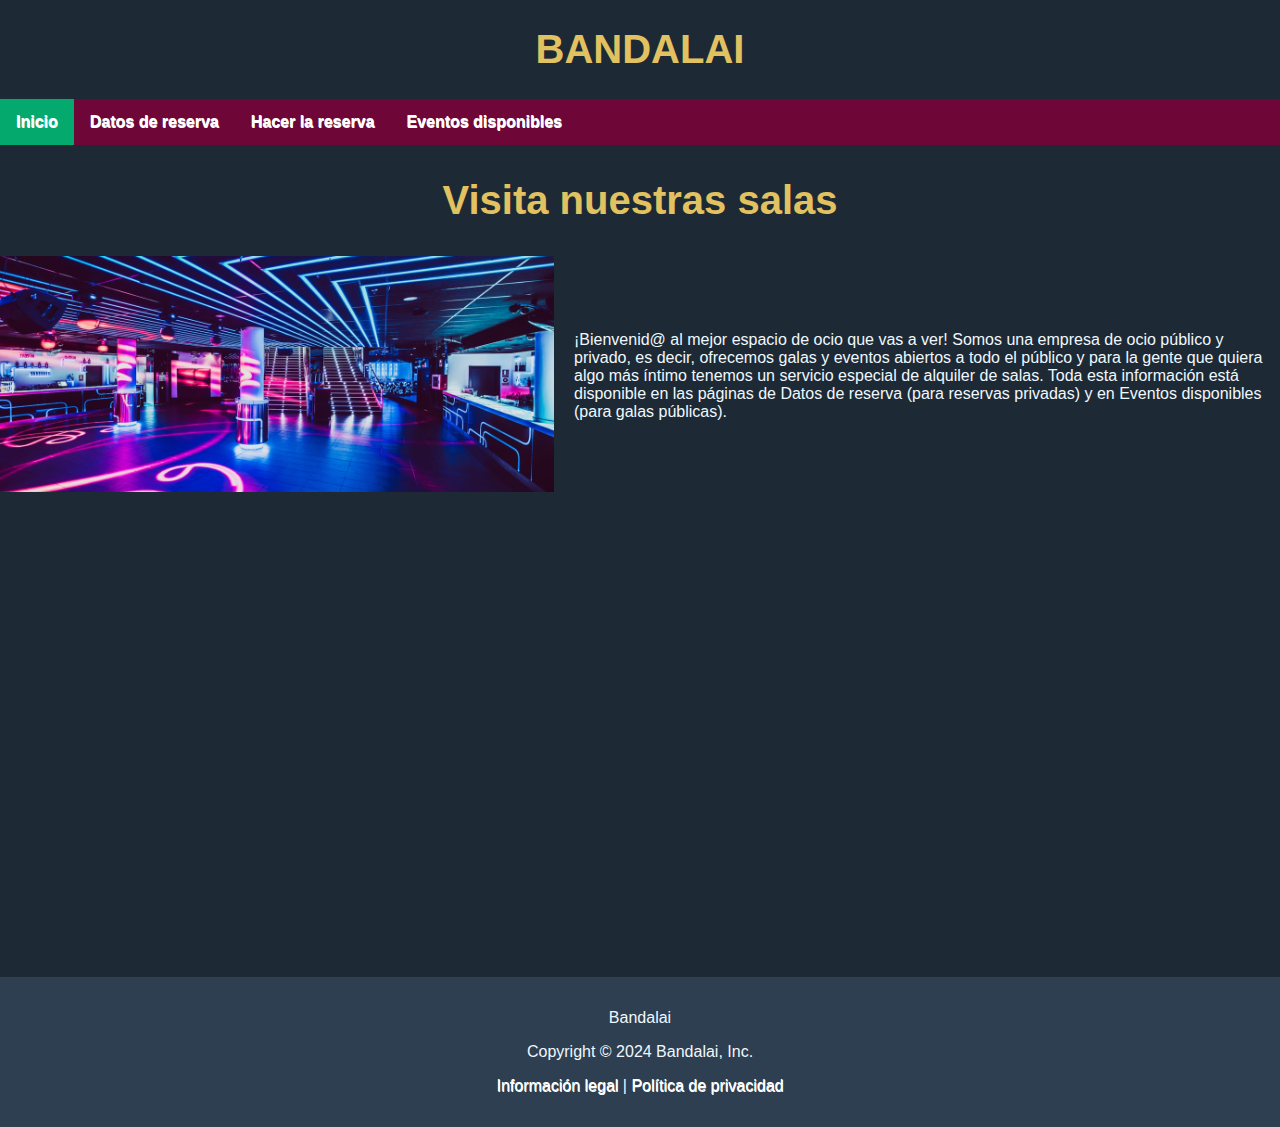
<file: index.html>
<!DOCTYPE html>
<html lang="en">
<head>
    <meta charset="UTF-8">
    <meta name="viewport" content="width=device-width, initial-scale=1.0">
    <link rel="stylesheet" href="styles/encabezado.css">
    <link rel="stylesheet" href="styles/footer.css">
    <link rel="stylesheet" href="styles/portada.css">
    <title>Página principal</title>
</head>
<body>
    <header>
            <h1>BANDALAI</h1>
            <ul id="links">
                <li><a href="index.html" id="tel" class="inicio"><b>Inicio</b></a></li>
                <li><a href="tablas.html" id="tel"><b>Datos de reserva</b></a></li>
                <li><a href="formulario.html" id="tel"><b>Hacer la reserva</b></a></li>
                <li><a href="eventos.html" id="tel"><b>Eventos disponibles</b></a></li>
            </ul>
        </nav>
    </header>
    <h2>Visita nuestras salas</h2>
    <div id="prueba">
        <div class="prueba1" >
            <img src="/imgs/portada.png" alt="">
        </div>
        <p class="prueba2">¡Bienvenid@ al mejor espacio de ocio que vas a ver! Somos una empresa de ocio público y privado, es decir, ofrecemos galas y eventos abiertos a todo el público y para la gente que quiera algo más íntimo tenemos un servicio especial de alquiler de salas. Toda esta información está disponible en las páginas de Datos de reserva (para reservas privadas) y en Eventos disponibles (para galas públicas).</p>
    </div>
</body>
<footer>
    <div class="footer"> 
        <p id="redes"></p>
        <p id="nombre">Bandalai</p>
        <p id="copy">Copyright © 2024 Bandalai, Inc.</p>
        <p id="politicas"><a href="">Información legal</a> | <a href="">Política de privacidad</a></p>
    </div>
</footer>
</html>
</file>
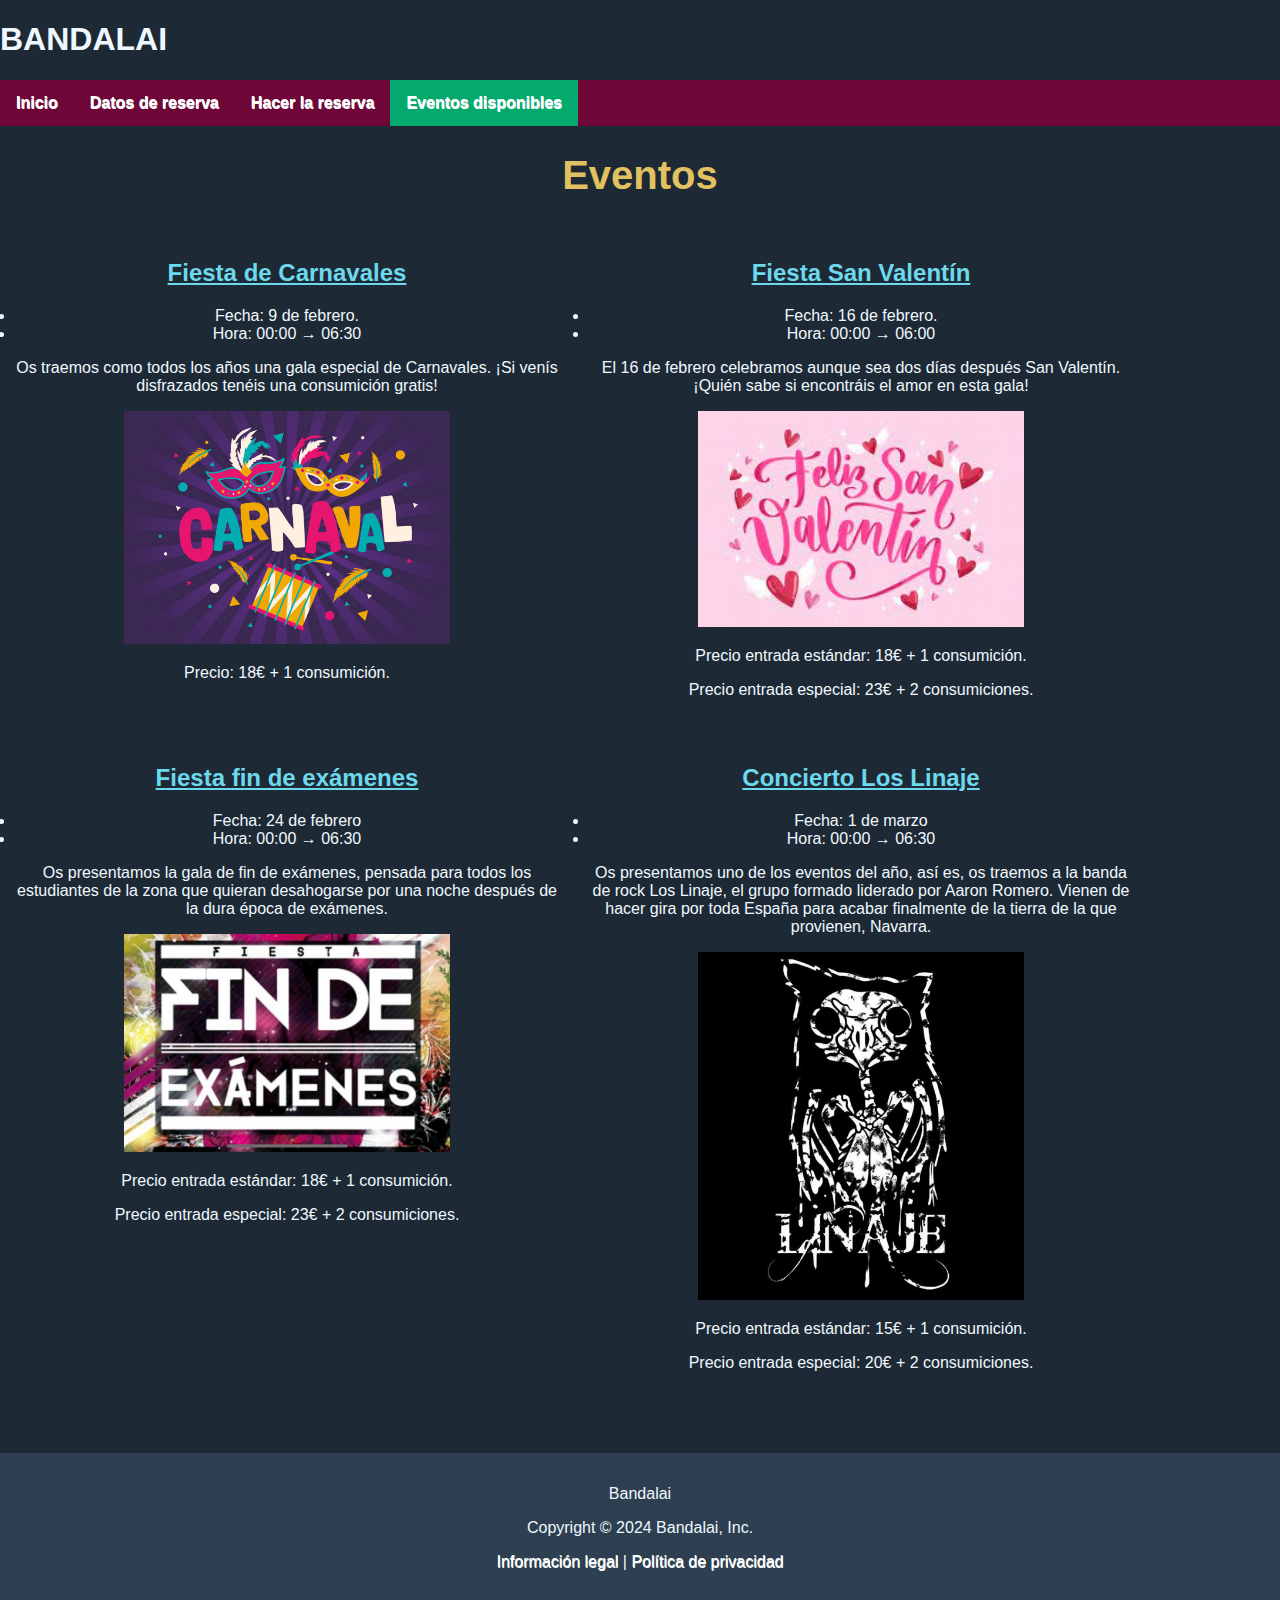
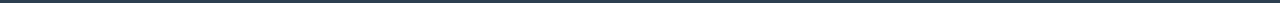
<file: eventos.html>
<!DOCTYPE html>
<html lang="en">
<head>
    <meta charset="UTF-8">
    <meta name="viewport" content="width=device-width, initial-scale=1.0">
    <link rel="stylesheet" href="styles/encabezado.css">
    <link rel="stylesheet" href="styles/eventos.css">
    <link rel="stylesheet" href="styles/footer.css">
    <title>Eventos</title>
</head>
<body>
    <header>
        <h1>BANDALAI</h1>
        <nav>
            <ul id="links">
                <li><a href="index.html" id="tel"><b>Inicio</b></a></li>
                <li><a href="tablas.html" id="tel"><b>Datos de reserva</b></a></li>
                <li><a href="formulario.html" id="tel"><b>Hacer la reserva</b></a></li>
                <li><a href="eventos.html" id="tel" class="inicio"><b>Eventos disponibles</b></a></li>
            </ul>
        </nav>
    </header>
    <div>
        <h1 id="tit">Eventos</h1>
    </div>
    <div class="fila">
        <div class="col">
            <h2>Fiesta de Carnavales</h2>
            <li>Fecha: 9 de febrero.</li>
            <li>Hora: 00:00 &rarr; 06:30</li>
            <p>Os traemos como todos los años una gala especial de Carnavales. ¡Si venís disfrazados tenéis una consumición gratis!</p>
            <p><img src="imgs/carnaval.jpg" alt="Foto"></p>
            <p>Precio: 18€ + 1 consumición.</p>
        </div>
        <div class="col">
            <h2>Fiesta San Valentín</h2>
            <li>Fecha: 16 de febrero.</li>
            <li>Hora: 00:00 &rarr; 06:00</li>
            <p>El 16 de febrero celebramos aunque sea dos días después San Valentín. ¡Quién sabe si encontráis el amor en esta gala!</p>
            <p><img src="imgs/sv.jpg" alt="Foto"></p>
            <p>Precio entrada estándar: 18€ + 1 consumición.</p>
            <p>Precio entrada especial: 23€ + 2 consumiciones.</p>
        </div>
        <div class="col">
            <h2>Fiesta fin de exámenes</h2>
            <li>Fecha: 24 de febrero</li>
            <li>Hora: 00:00 &rarr; 06:30</li>
            <p>Os presentamos la gala de fin de exámenes, pensada para todos los estudiantes de la zona que quieran desahogarse por una noche después de la dura época de exámenes.</p>
            <p><img src="imgs/examenes.png" alt="Foto"></p>
            <p>Precio entrada estándar: 18€ + 1 consumición.</p>
            <p>Precio entrada especial: 23€ + 2 consumiciones.</p>
        </div>
        <div class="col">
            <h2>Concierto Los Linaje</h2>
            <li>Fecha: 1 de marzo</li>
            <li>Hora: 00:00 &rarr; 06:30</li>
            <p>Os presentamos uno de los eventos del año, así es, os traemos a la banda de rock Los Linaje, el grupo formado liderado por Aaron Romero. Vienen de hacer gira por toda España para acabar finalmente de la tierra de la que provienen, Navarra.</p>
            <p><img src="imgs/linaje.PNG" alt="Foto"></p>
            <p>Precio entrada estándar: 15€ + 1 consumición.</p>
            <p>Precio entrada especial: 20€ + 2 consumiciones.</p>
        </div>
    </div>
</body>
<footer>
    <div class="footer"> 
        <p id="redes"></p>
        <p id="nombre">Bandalai</p>
        <p id="copy">Copyright © 2024 Bandalai, Inc.</p>
        <p id="politicas"><a href="">Información legal</a> | <a href="">Política de privacidad</a></p>
    </div>
</footer>
</html>
</file>
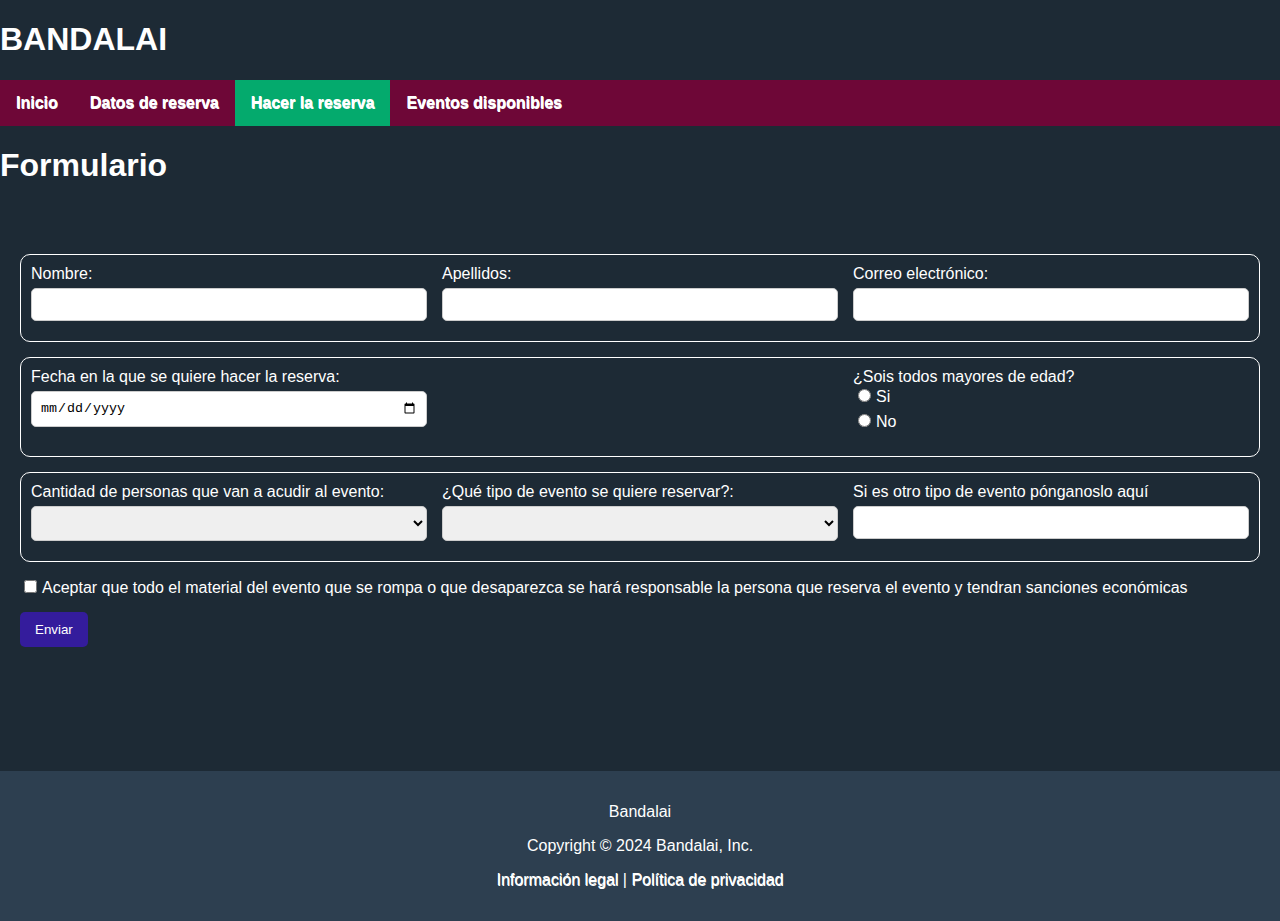
<file: formulario.html>
<!DOCTYPE html>
<html lang="en">
<head>
    <meta charset="UTF-8">
    <meta name="viewport" content="width=device-width, initial-scale=1.0">
    <link rel="stylesheet" href="styles/encabezado.css">
    <link rel="stylesheet" href="styles/footer.css">
    <link rel="stylesheet" href="styles/formulario.css">
    <title>Formulario</title>
</head>
<body>
    <header>
        <h1>BANDALAI</h1>
        <nav>
            <ul id="links">
                <li><a href="index.html" id="tel"><b>Inicio</b></a></li>
                <li><a href="tablas.html" id="tel"><b>Datos de reserva</b></a></li>
                <li><a href="formulario.html" id="tel" class="inicio"><b>Hacer la reserva</b></a></li>
                <li><a href="eventos.html" id="tel"><b>Eventos disponibles</b></a></li>
            </ul>
        </nav>
    </header>
   
    <div>
        <h1>Formulario</h1>
        <form action="formulario.html">
            <div class="container1">
            <div class="A">
                <label for="Nombre">Nombre:</label>
                <input type="text" id="Nombre" name="Nombre" required>
            </div>
            <div class="B">
                <label for="Apellidos">Apellidos:</label>
                <input type="text" id="Apellidos" name="Apellidos" required>
            </div>
            
            <div class="C">
                <label for="Correo">Correo electrónico:</label>
                <input type="email" id="Correo" name="Correo" required>
            </div>
        </div>
        <div class="container2">
            <div>
                <label for="Fecha">Fecha en la que se quiere hacer la reserva:</label>
                <input type="date" id="Fecha" name="Fecha" required>
            </div>
            <div class="containerA2">
                ¿Sois todos mayores de edad?
                <label><input type="radio" name="Edad" value="Si" >Si</label>
                <label><input type="radio" name="Edad" value="No">No</label>
            </div>
        </div>
        <div class="container3">
            <div>
                <label for="Cantidad">Cantidad de personas que van a acudir al evento:</label>
                <select id="Cantidad" name="Cantidad" required>
                    <option value=" "></option>
                    <option value="1-10">1-10</option>
                    <option value="11-20">11-20</option>
                    <option value="21-30">21-30</option>
                    <option value="31-40">31-40</option>
                    <option value="41-50">41-50</option>
                    <option value="51-60">51-60</option>
                    <option value="61-70">61-70</option>
                    <option value="71-80">71-80</option>
                    <option value="81-90">81-90</option>
                    <option value="91-100">91-100</option>
                    <option value="101-110">101-110</option>
                    <option value="111-120">111-150</option>
               </select>
            </div>
            <div>
                <label for="Tipo">¿Qué tipo de evento se quiere reservar?:</label>
                <select id="Tipo" name="Tipo" required>
                    <option value=" "></option>
                    <option value="Cumpleaños">Cumpleaños</option>
                    <option value="Graduacion">Graduación</option>
                    <option value="Conciertos">Conciertos</option>
                    <option value="Aniversario">Aniversario</option>
                    <option value="Bodas">Bodas</option>
                    <option value="Despedidas de soltero\soltera">Despedidas de soltero/soltera</option>
                    <option value="Otro">Otro</option>
                </select>
            </div>
            <div>
                <label for="Otro">Si es otro tipo de evento pónganoslo aquí</label>
                <input type="text" id="Otro" name="Otro">
            </div>
        </div>
            <div>
                <label><input type="checkbox" name="Aceptar" value="Aceptar" required>Aceptar que todo el material del evento que se rompa o que desaparezca se hará responsable la persona que reserva el evento y tendran sanciones económicas</label>
            </div>
            <div>
                <button type="submit">Enviar</button>
            </div>
        </form>
    </div>
</body>
<footer>
    <div class="footer"> 
        <p id="redes"></p>
        <p id="nombre">Bandalai</p>
        <p id="copy">Copyright © 2024 Bandalai, Inc.</p>
        <p id="politicas"><a href="">Información legal</a> | <a href="">Política de privacidad</a></p>
    </div>
</footer>
</html>
</file>
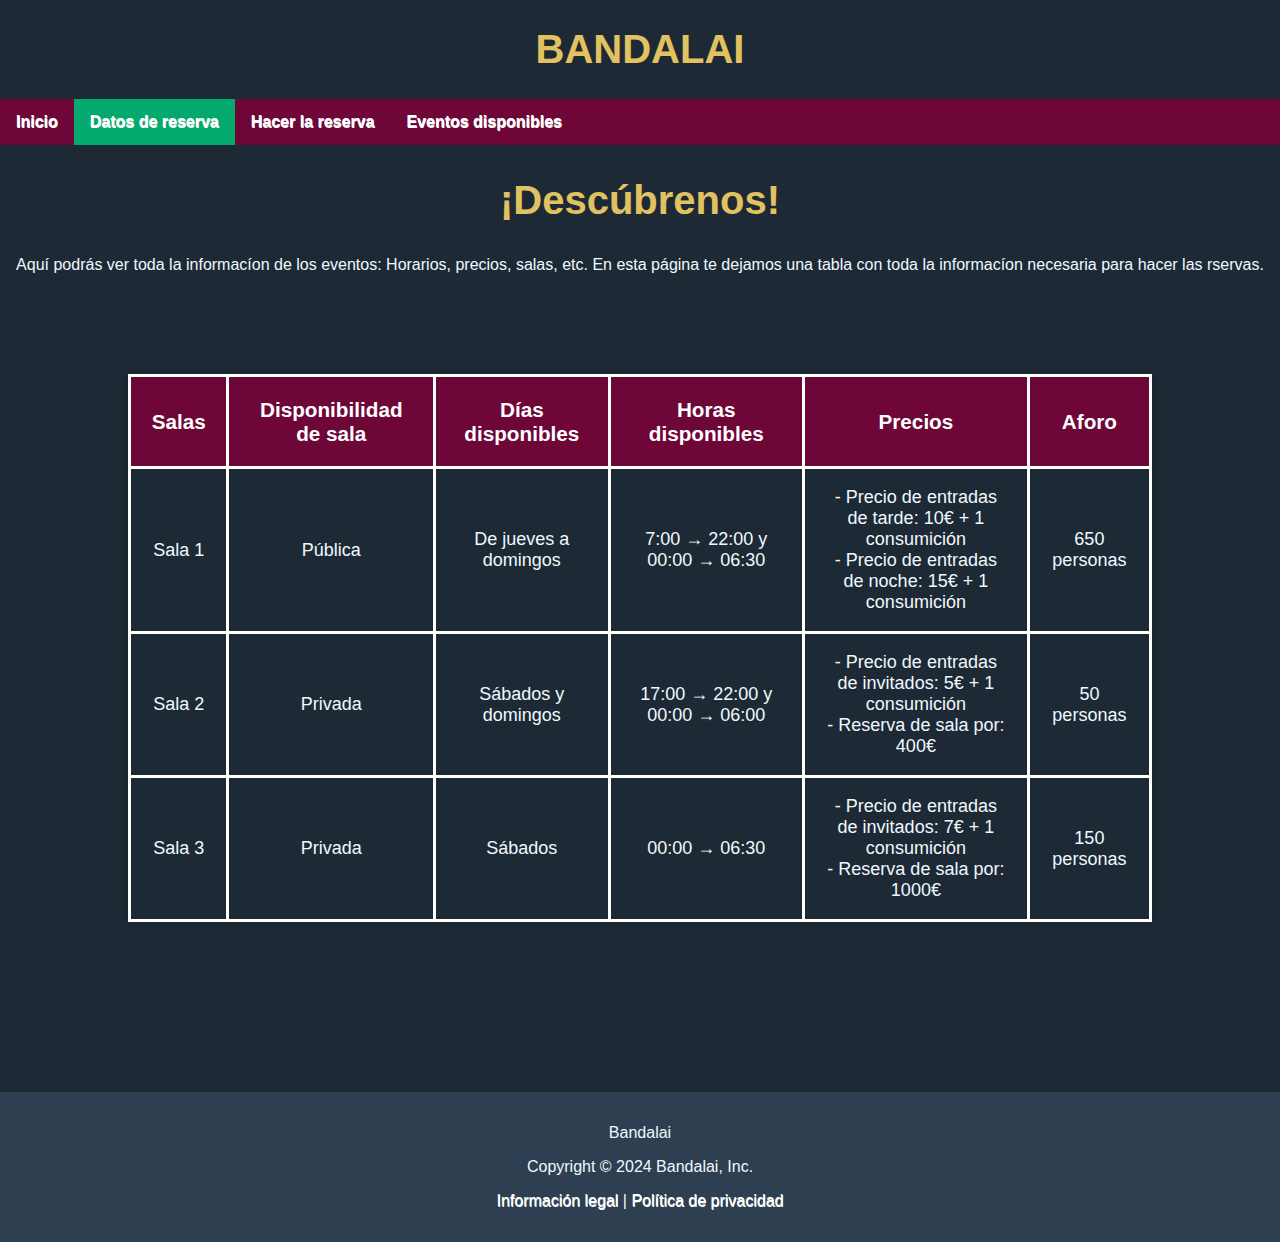
<file: tablas.html>
<!DOCTYPE html>
<html lang="en">
<head>
    <meta charset="UTF-8">
    <meta name="viewport" content="width=device-width, initial-scale=1.0">
    <link rel="stylesheet" href="styles/encabezado.css">
    <link rel="stylesheet" href="styles/tablas.css">
    <link rel="stylesheet" href="styles/footer.css">
    <title>Tablas</title>
</head>
<body>
    <header>
        <h1>BANDALAI</h1>
        <nav>
            <ul id="links">
                <li><a href="index.html" id="tel"><b>Inicio</b></a></li>
                <li><a href="tablas.html" id="tel" class="inicio"><b>Datos de reserva</b></a></li>
                <li><a href="formulario.html" id="tel"><b>Hacer la reserva</b></a></li>
                <li><a href="eventos.html" id="tel"><b>Eventos disponibles</b></a></li>
            </ul>
        </nav>
    </header>
    <div class="div1">
        <h2 id="tit">¡Descúbrenos!</h2>
        <p>Aquí podrás ver  toda la informacíon de los eventos: Horarios, precios, salas, etc. En esta página te dejamos una tabla con toda la informacíon necesaria para hacer las rservas.</p>
    </div>
        <table>
            <thead>
                <tr>
                    <th>Salas</th>
                    <th>Disponibilidad de sala</th>
                    <th>Días disponibles</th>
                    <th>Horas disponibles</th>
                    <th>Precios</th>
                    <th>Aforo</th>
                </tr>
            </thead>
            <tbody>
                <tr>
                    <td data-title="Salas">Sala 1</td>
                    <td data-title="Disponibilidad de sala">Pública</td>
                    <td data-title="Días disponibles">De jueves a domingos</td>
                    <td data-title="Horas disponibles">7:00 &rarr; 22:00 y 00:00 &rarr; 06:30</td>
                    <td data-title="Precios">
                        - Precio de entradas de tarde: 10€ + 1 consumición</br>
                        - Precio de entradas de noche: 15€ + 1 consumición
                    </td>
                    <td data-title="Aforo">650 personas</td>
                </tr>
                <tr>
                    <td data-title="Salas">Sala 2</td>
                    <td data-title="Disponibilidad de sala">Privada</td>
                    <td data-title="Días disponibles">Sábados y domingos</td>
                    <td data-title="Horas disponibles">17:00 &rarr; 22:00 y 00:00 &rarr; 06:00</td>
                    <td data-title="Precios">
                        - Precio de entradas de invitados: 5€ + 1 consumición</br>
                        - Reserva de sala por: 400€
                    </td>
                    <td data-title="Aforo">50 personas</td>
                </tr>
                <tr>
                    <td data-title="Salas">Sala 3</td>
                    <td data-title="Disponibilidad de sala">Privada</td>
                    <td data-title="Días disponibles">Sábados</td>
                    <td data-title="Horas disponibles">00:00 &rarr; 06:30</td>
                    <td data-title="Precios">
                        - Precio de entradas de invitados: 7€ + 1 consumición  </br>
                        - Reserva de sala por: 1000€
                    </td>
                    <td data-title="Aforo">150 personas</td>
                </tr>
            </tbody>
        </table>
    </body>
    <footer>
        <div class="footer"> 
            <p id="redes"></p>
            <p id="nombre">Bandalai</p>
            <p id="copy">Copyright © 2024 Bandalai, Inc.</p>
            <p id="politicas"><a href="">Información legal</a> | <a href="">Política de privacidad</a></p>
        </div>
    </footer>
</html>
</file>
<file: styles/encabezado.css>
/* Este código afecta al body entero de todas las páginas para asignar el tipo de letra, color de fondo y color de la letra */

body {
    background-color: #1d2a35;
    color: antiquewhite;
    font-family: "Red Hat Display",-apple-system,BlinkMacSystemFont,"Segoe UI",Roboto,Oxygen-Sans,Ubuntu,Cantarell,"Helvetica Neue",sans-serif;
}

/* Este código afecta a los elementos del menú, sin decoración de texto, texto alineado al centro, con una separación de 14px arriba y abajo y de 16px a los lados. Los elementos se colocarán a la izquierda y además establece el contenedor de manera flexible.*/

#tel {
    float: left;
    display: flex;
    color: white;
    text-align: center;
    padding: 14px 16px;
    text-decoration: none;
}

/* Establece un color de fondo, no deja margen ni relleno, además de quitar el marcador de la lista desordenada. Establece el elemento como un bloque, cualquier contenido que se extienda más allá del área definida para el elemento se recortará y no será visible para el usuario.*/

#links {
    list-style-type:none;
    display: block;
    margin: 0;
    padding: 0;
    overflow: hidden;
    background-color: #6e0737;    
}

/* Hace que el fondo del elemento se pinte de verde. */

#tel.inicio {
    background-color: #04AA6D;
}
</file>
<file: styles/footer.css>
/* Le quitamos al cuerpo del footer el margin, le ponemos un tipo de letra, le damos un color, y le decimos que la posicion sea relativa, le damos un padding inferior de 200px y una altura minima de 100vh. */
body {
    margin: 0;
    font-family: sans-serif;
    color: aliceblue;
    position: relative;
    padding-bottom: 200px;
    min-height: 100vh;
}

/* Le decimos al contenido que esta dentro de la clase footer que cambie el color de el fondo, le damos un padding superior y inferior de 1em y derecha y izquierda 0, alineamos el texto al centro, le damos posicion absoluta, un ancho del 100% y un margen arriba de 100px. */
.footer {
    background-color: rgb(45, 63, 80);
    padding: 1em 0;
    text-align: center;
    position: absolute;
    bottom: 0;
    width: 100%;
    margin-top: 100px;
}

/* Le damos a los links que no han sido visitados, los que estan visitados y los activos que no tengan decoracion, color blanco y sombra. */
a:link, a:visited, a:active {
    text-decoration: none;
    color: white;
    text-shadow: 0.5px 1px;
}
</file>
<file: styles/portada.css>
/*Cogemos el texto le cambiamos el color y le aumentamos la letra y lo alineamos en el centro*/

#prueba {
    display: flex;
    align-items: center;
    gap: 20px;
}

/* Éste simplemente edita el ancho máximo de las imagenes metidas dentro de los elementos con la clase prueba1 */

img.prueba1 {
    max-width: 99%;
}

/* Éste edita el ancho máximo de los párrafos metidos dentro de los elementos con la clase prueba2 */

p.prueba2 {
    flex: 1;
}

/* Este @media está pensado para cómo se verá en móvil. */

@media (max-width: 767px) {
    #prueba {
        display: inline;
        align-items: center;
        max-width: 5px;
        padding: 5px;
    }

    img.prueba1 {
        max-width: 99%;
    }

    p.prueba2 {
        flex: 1;
    }
}

/* Este @media está pensado para cómo se verá en tablet. */

@media (min-width: 768px) and (max-width: 990px) {
    #prueba {
        display: inline;
        align-items: center;
        max-width: 5px;
        padding: 5px;
    }

    img.prueba1 {
        max-width: 99%;
    }

    p.prueba2 {
        flex: 1;
    }
}

/* Este @media está pensado para cómo se verá en escritorio. */

@media (min-width: 991px) {
    #prueba {
        display: flex;
        align-items: center;
        gap: 20px;
    }

    img.prueba1 {
        max-width: 100%;
    }

    p.prueba2 {
        flex: 1;
    }

    h1,h2 {
        color: #e1c160;
        font-size: 40px;
        text-align: center;
        font-family: "Red Hat Display",-apple-system,BlinkMacSystemFont,"Segoe UI",Roboto,Oxygen-Sans,Ubuntu,Cantarell,"Helvetica Neue",sans-serif;
    }   
}
</file>
<file: styles/eventos.css>
/* Aquí simplemente asignamos un tipo de letra. */

body {
    font-family: "Red Hat Display",-apple-system,BlinkMacSystemFont,"Segoe UI",Roboto,Oxygen-Sans,Ubuntu,Cantarell,"Helvetica Neue",sans-serif;
}

/* Esto es simplemente para poner los títulos de la página centrado, con un color amarillento y con un tamaño de 40px. */

#tit {
    color: #e1c160;
    font-size: 40px;
    text-align: center;
    font-family: "Red Hat Display",-apple-system,BlinkMacSystemFont,"Segoe UI",Roboto,Oxygen-Sans,Ubuntu,Cantarell,"Helvetica Neue",sans-serif;
}

/* Le asigna ese color a los elementos h2 de la página y hace que estén subrayados. */

h2 {
    color: #6dd9ec;
    font-family: "Red Hat Display",-apple-system,BlinkMacSystemFont,"Segoe UI",Roboto,Oxygen-Sans,Ubuntu,Cantarell,"Helvetica Neue",sans-serif;
    text-decoration: underline;
}

/* A los elementos con clase col hace que se posicionen a la izquierda y tengan un ancho del 42.5% de la página. El texto centralizado. */

.col {
    float: left;
    width: 42.5%;
    text-align: center;
}

/* Inserta contenido generado mediante CSS después o antes del contenido del elemento seleccionado. Hace que actúe como un elemento de tabla y ocupe un espacio en el diseño. El both no permitirá que haya elementos flotantes en ningún lado de él.*/

.fila::after {
    content: "";
    display: table;
    clear: both;
}

img {
    width: 60%;
}

/* El media hace que se vea la página diferente dependiendo del dispositivo. Este media de aquí está pensado para móviles. Hace que las columnas ocupen un 100% del ancho para que así los elementos se pongan uno debajo del siguiente. */

@media screen and (max-width:767px) {
    .col {
        width: 100%;
    }
}

/* Este media se aplica en tablets. Esta regla CSS establece que todos los elementos <div> deben tener un tamaño base del 50% del contenedor menos 10 píxeles a cada lado y no deben crecer ni encogerse más allá de este tamaño base dentro de un contenedor flexible. */

@media (min-width: 768px) and (max-width:990px){
    div{
        flex: 0 0 calc(50% - 10px);
    }

    img {
        width: 60%;
    }
}

/* Este media se aplica en escritorios. Este sí que cumple con que cada columna ocupe un ancho del 42.5%. */

@media (min-width: 991px){
    .col {
        float: left;
        width: 42.5%;
        padding: 15px;
        text-align: center;
    }
    
    .fila::after {
        content: "";
        display: table;
        clear: both;
    }
    
    img {
        width: 60%;
    }
}
</file>
<file: styles/formulario.css>
* {
    box-sizing: border-box;
}

body {
    color: #fff;
    margin: 0;
    padding: 0;   
}




input[type="text"],
input[type="email"],
select,
input[type="date"] {
    width: 100%;
    padding: 8px;
    border: 1px solid #ccc;
    border-radius: 5px;
    box-sizing: border-box;
}

input[type="checkbox"],
input[type="radio"] {
    margin-right: 5px;
    
}

@media (max-width: 767px){
    form{
        max-width: 600px;
        margin: 50px auto;
        padding: 20px;
        border-radius: 10px;
    }
    .container1,
.container2,
.container3 {
    
    padding: 10px;
    border-radius: 10px;
    margin-bottom: 15px; 
   
}

    
input[type="text"],
input[type="email"],
select,
input[type="date"] {
    width: 100%;
    padding: 8px;
    border: 1px solid #ccc;
    border-radius: 5px;
    box-sizing: border-box;
}
    label {
        display: block;
        margin-bottom: 5px;
    }
    
    button {
        background-color: #341c9c;
        color: white;
        padding: 10px 15px;
        border: none;
        border-radius: 5px;
        margin-bottom: 200px;
    }
    
    button:hover {
        background-color: #2c07d3;
    }





}

@media (min-width: 768px) and (max-width: 990px){
    input[type="text"],
input[type="email"],
select,
input[type="date"] {
    width: 100%;
    padding: 8px;
    border: 1px solid #ccc;
    border-radius: 5px;
    box-sizing: border-box;
}
.container1,
.container2,
.container3 {
    display: flex;
    flex-wrap: wrap;
    padding: 10px;
    border-radius: 10px;
    margin-bottom: 15px; 
    justify-content: space-between;
}
.container1 > div,
.container2 > div,
.container3 > div {
    flex: 0 0 calc(33.333% - 10px); 
    margin-bottom: 10px; 
}
label {
    display: block;
    margin-bottom: 5px;
}

button {
    background-color: #341c9c;
    color: white;
    padding: 10px 15px;
    border: none;
    border-radius: 5px;
    margin-bottom: 200px;

}

button:hover {
    background-color: #2c07d3;
}


}

@media (min-width: 991px){
.container1,
.container2,
.container3 {
    display: flex;
    flex-wrap: wrap;
    padding: 10px;
    border: 1px solid white;
    justify-content: space-between;
    border-radius: 10px;
    margin-bottom: 15px; 
    
}

.container1 > div,
.container2 > div,
.container3 > div {
    flex: 0 0 calc(33.333% - 10px); 
    margin-bottom: 10px; 
}

input[type="checkbox"],
input[type="radio"] {
    margin-right: 5px;
}

input[type="text"],
input[type="email"],
select,
input[type="date"] {
    width: 100%;
    padding: 8px;
    border: 1px solid #ccc;
    border-radius: 5px;
    box-sizing: border-box;
}

form {
    margin: 50px auto;
    padding: 20px;
    margin-bottom: 20px;
}

form div {
    margin-bottom: 15px;
}

label {
    display: block;
    margin-bottom: 5px;
}

button {
    background-color: #341c9c;
    color: white;
    padding: 10px 15px;
    border: none;
    border-radius: 5px;
    margin-bottom: 200px;

}

button:hover {
    background-color: #2c07d3;
}
}
</file>
<file: styles/tablas.css>
/* Le ponemos a el cuerpo de la pagina una tipo de letra especifico para el diseño. */
body {
    font-family: "Red Hat Display", -apple-system, "Segoe UI", Roboto,Oxygen-Sans,Ubuntu,Centarell,"Helvetica Neue",sans-serif;;
}

/* Le ponemos a el contenido de la tabla una fuente de un tamaño mayor, le decimos que los bordes celdas de la tabla se fusionen, le damos un ancho del 80% y le ponemos sombra a la tabla. Por ulyimo le ponemos margenes para centrarlo. */
table {
    font-size: 18px;
    border-collapse: collapse;
    width: 80%;
    box-shadow: 0 0 5px rgba(0, 0, 0, .25);
    margin-top: 100px;
    margin-left: 10%;
    margin-right: 10%;
    margin-bottom: 120px; 
}

/* Le ponemos a el h1 de la pagina una tipo de letra especifico para el diseño. Aparte de aumentar el tamaño de la letra, le cambiamos el color y alineamos los el texto al centro. */
h1 {
    color: #e1c160;
    font-size: 40px;
    text-align: center;
    font-family: "Red Hat Display", -apple-system, "Segoe UI", Roboto,Oxygen-Sans,Ubuntu,Centarell,"Helvetica Neue",sans-serif;
}

/* Al div con la clase div1 le alineamos el texto al centro. */
.div1 {
    text-align: center;
}

/* Los tr de la tabla tienen un padding de .45em que es otra medida. */
table tr {
    padding: .45em;
}

/* Le ponemos a table head un color de fondo. */
thead tr {
    background-color: #6e0737;
}

/* Le decimos al cuerpo de la tabla y le decimos a los numeros pares de filas que se les ponga ese fondo(en este caso no se nota porque todos tiene el mismo color menos la primera fila.)  */
tbody tr:nth-child(even) {
    background-color: rgb(29, 42, 53);
}

/* Le damos al th y td un tamao de letra un padding y que el texto se alinee al centro. */
table th,
table td {
    font-size: 1em;
    padding: 1em;
    text-align: center;
}

/* Esta vez le damos exclusivamente al td un borde con esas propiedades.  */
table td {
    border: 3px solid #fff;
}

/* Le damos al la cabeza de la tabla color blanco un tamaño de letra y un borde. */
thead th{
    color: #FFF;
    font-size: 1.15em;
    border: 3px solid #fff;
}

/* Aqui le decimos que cuando el ancho sea inferior a 767px se active el diseño que explicare a continuacion. Es para moviles. */
@media (max-width: 767px) {

    /* El borde de la tabla sera de ese color y grosor. */
    table {
        border: 3px solid #6e0737;
    }

    /* Le decimos que oculte el elemento.  */
    table thead tr {
        display: none;
    }

    /* Hacemos que los tr exclusivamente se comporten como bloque. */
    table tr {
        display: block;
    }

    /* Le damos un padding a los th y td. */
    table th, table td {
        padding: .5em
    }

    /* Le decimos exclusivamente a los td que el texto se alinee a la derecha, un tamaño de letra y que se comporte como bloque. */
    table td {
        text-align: right;
        display: block;
        font-size: 1em
    }

    /* Le decimos exclusivamente a los th que tengan esos bordes. */
    table th {
        border: none;
        border: 1px solid #fff;
    }

    
    table td::before {
        content: attr(data-title)": ";
        float: left;
    }
    
    /* Le decimos al cuerpo de la tabla y le decimos a los numeros pares de filas que se les ponga ese fondo y  color de letra(en este caso si se nota.) */
    tbody tr:nth-child(even) {
        background-color: #6e0737;
        color: #fff;
    }
}

/* Aqui le decimos que cuando el ancho sea inferior a 990px y superior a 768px se active el diseño que explicare a continuacion. Es para tablets. */
@media (min-width: 768px) and (max-width: 990px) {
    table {
        font-size: 10px;
        width: 80%;
        box-shadow: 0 0 5px rgba(0, 0, 0, .25);
        margin-top: 100px;
        margin-left: 10%;
        margin-right: 10%;
    }

    /* Le damos altura y padding a los th exclusivamente. */
    table th {
        height: 50px;
        padding: 20px;

    }

    /* Le damos altura y padding a los tr exclusivamente.  */
    table tr {
        height: 40px;
        padding: 20px;

    }

    /* Le damos altura y padding a los tr de head.  */
    table thead tr {
        height: 40;
        padding: 20px;

    }

    /* Le damos altura y padding a los td exclusivamente. */
    table td {
        height: 40px;
        padding: 20px;
    }
}

/* Aqui le decimos que cuando el ancho sea superior a 991px se active el diseño que explicare a continuacion. Es para ordenadores. */
@media (min-width: 991px) {

    /* Le ponemos a el contenido de la tabla una fuente de un tamaño mayor, le decimos que los bordes celdas de la tabla se fusionen, le damos un ancho del 80% y le ponemos sombra a la tabla. Por ulyimo le ponemos margenes para centrarlo. */
    table {
        font-size: 18px;
        border-collapse: collapse;
        width: 80%;
        box-shadow: 0 0 5px rgba(0, 0, 0, .25);
        margin-top: 100px;
        margin-left: 10%;
        margin-right: 10%;
        margin-bottom: 120px; 
    }
    
    /* Le damos color, un tamaño de letra, que el texto se alinee al centro y un tipo de letra a el titulo de la pagina con id tit. */
    #tit {
        color: #e1c160;
        font-size: 40px;
        text-align: center;
        font-family: "Red Hat Display", -apple-system, "Segoe UI", Roboto,Oxygen-Sans,Ubuntu,Centarell,"Helvetica Neue",sans-serif;
    }
    
    /* Al div con la clase div1 le alineamos el texto al centro. */
    .div1 {
        text-align: center;
    }

    /* Los tr de la tabla tienen un padding de .45em que es otra medida. */
    table tr {
        padding: .45em;
    }

    /* Le ponemos a table head un color de fondo. */
    thead tr {
        background-color: #6e0737;
    }

    /* Le decimos al cuerpo de la tabla y le decimos a los numeros pares de filas que se les ponga ese fondo(en este caso no se nota porque todos tiene el mismo color menos la primera fila.)  */
    tbody tr:nth-child(even) {
        background-color: rgb(29, 42, 53);
    }

    /* Le damos al th y td un tamao de letra un padding y que el texto se alinee al centro. */
    table th, table td {
        font-size: 1em;
        padding: 1em;
        text-align: center;
    }
    
    /* Esta vez le damos exclusivamente al td un borde con esas propiedades.  */
    table td {
        border: 3px solid #fff;
    }
    
    /* Le damos al la cabeza de la tabla color blanco un tamaño de letra y un borde. */
    thead th{
        color: #FFF;
        font-size: 1.15em;
        border: 3px solid #fff;
    }
}
</file>
